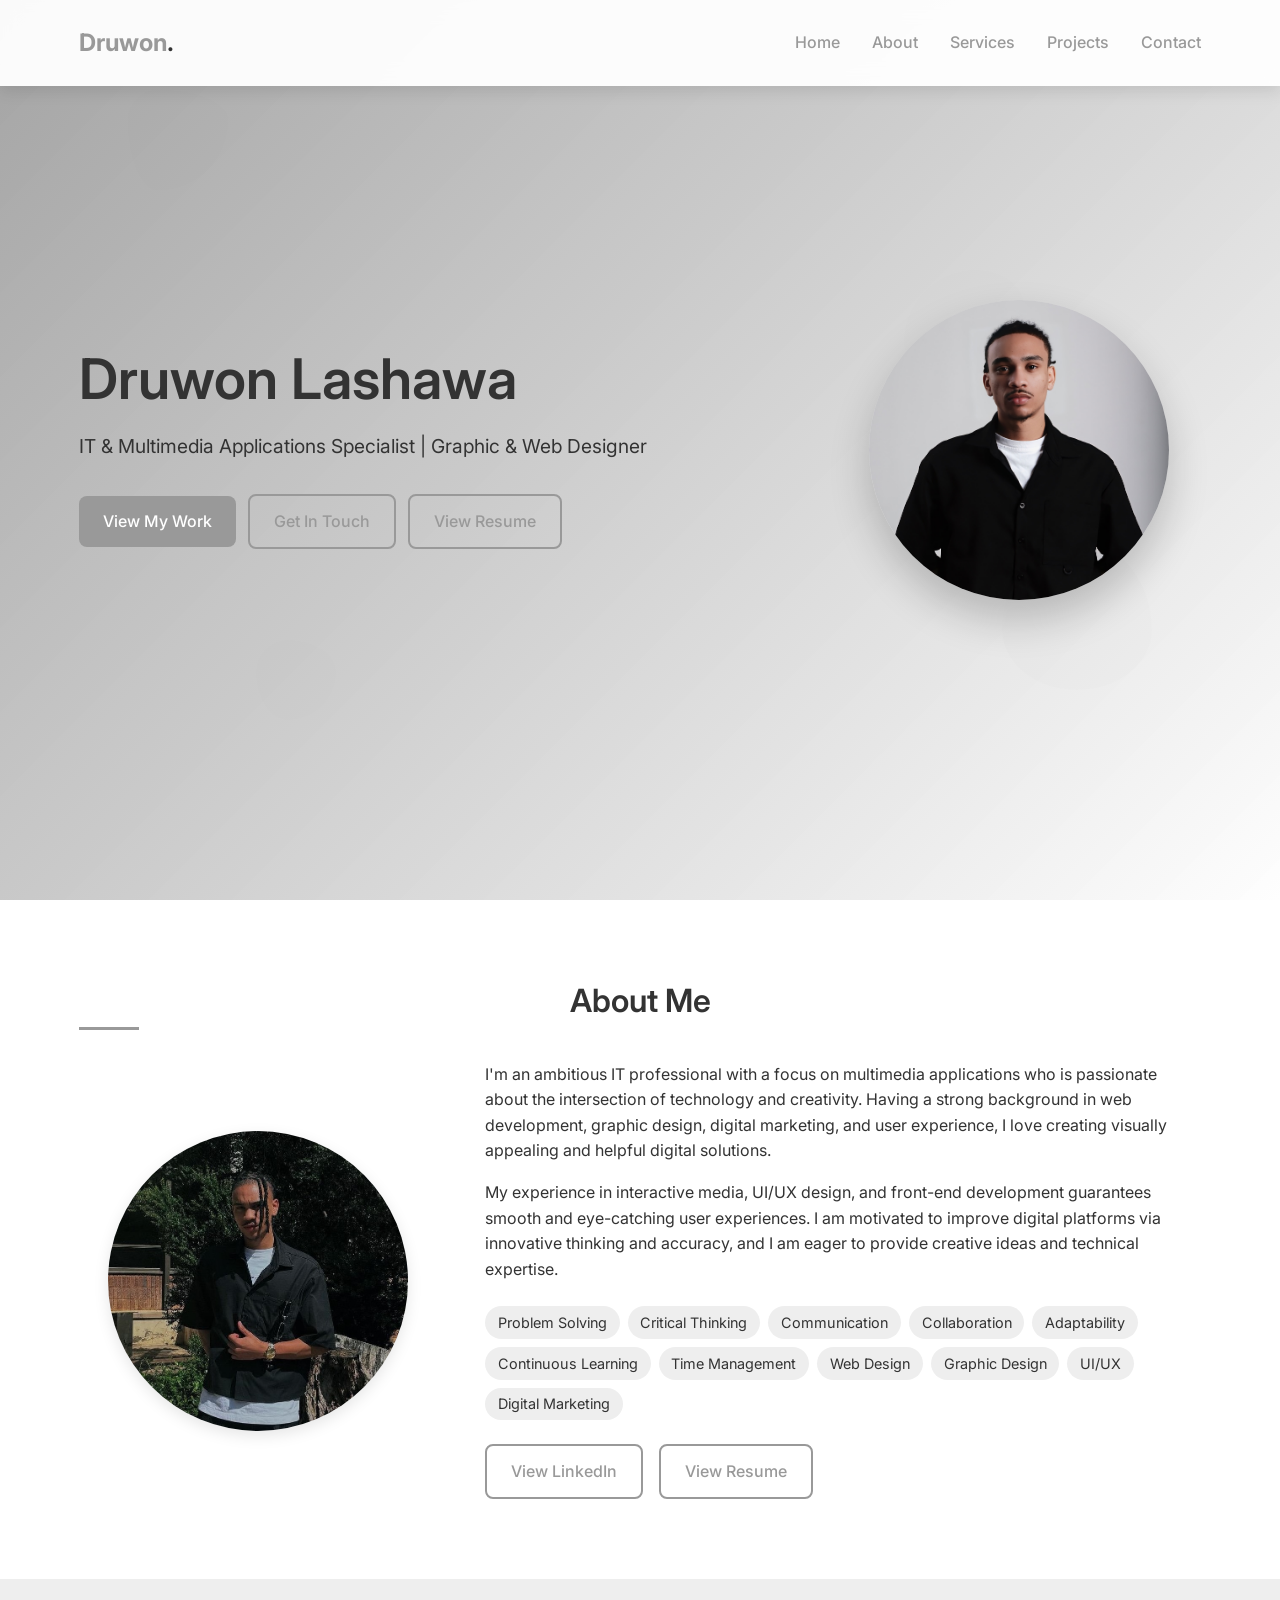
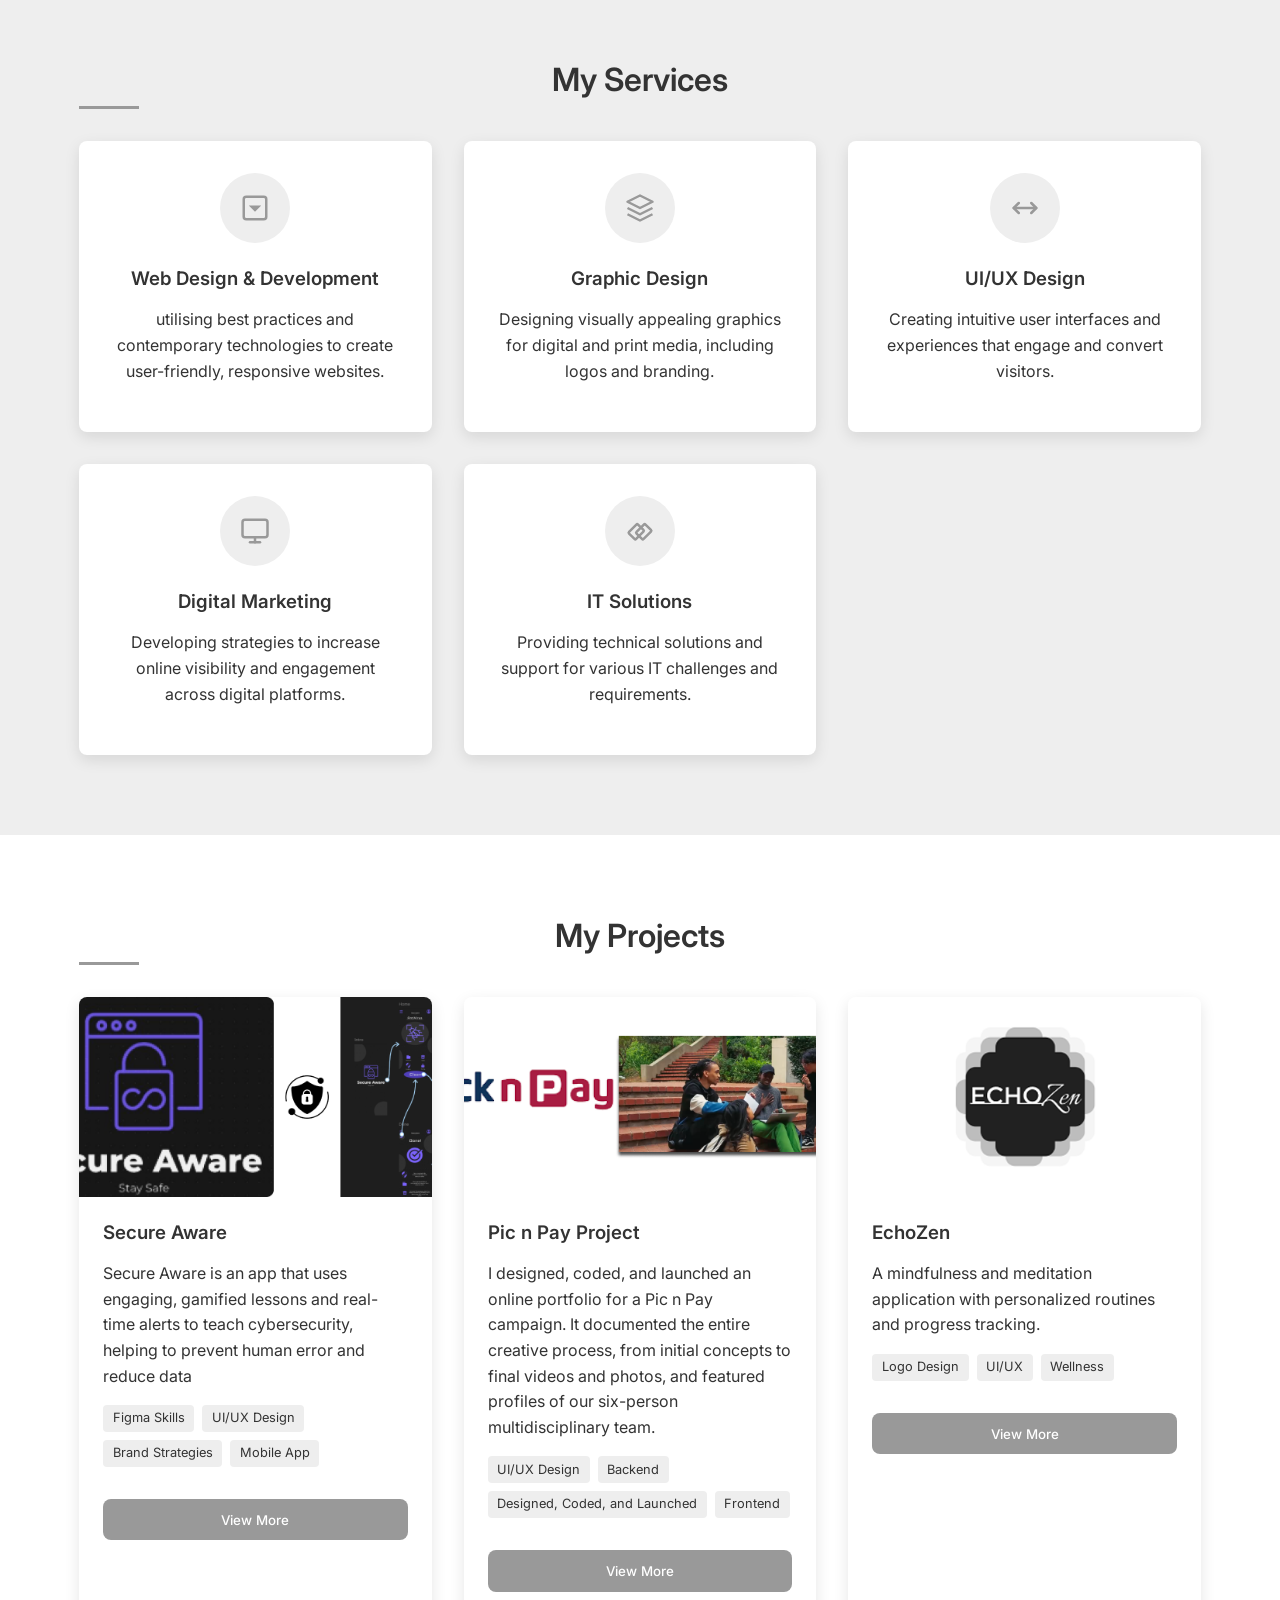
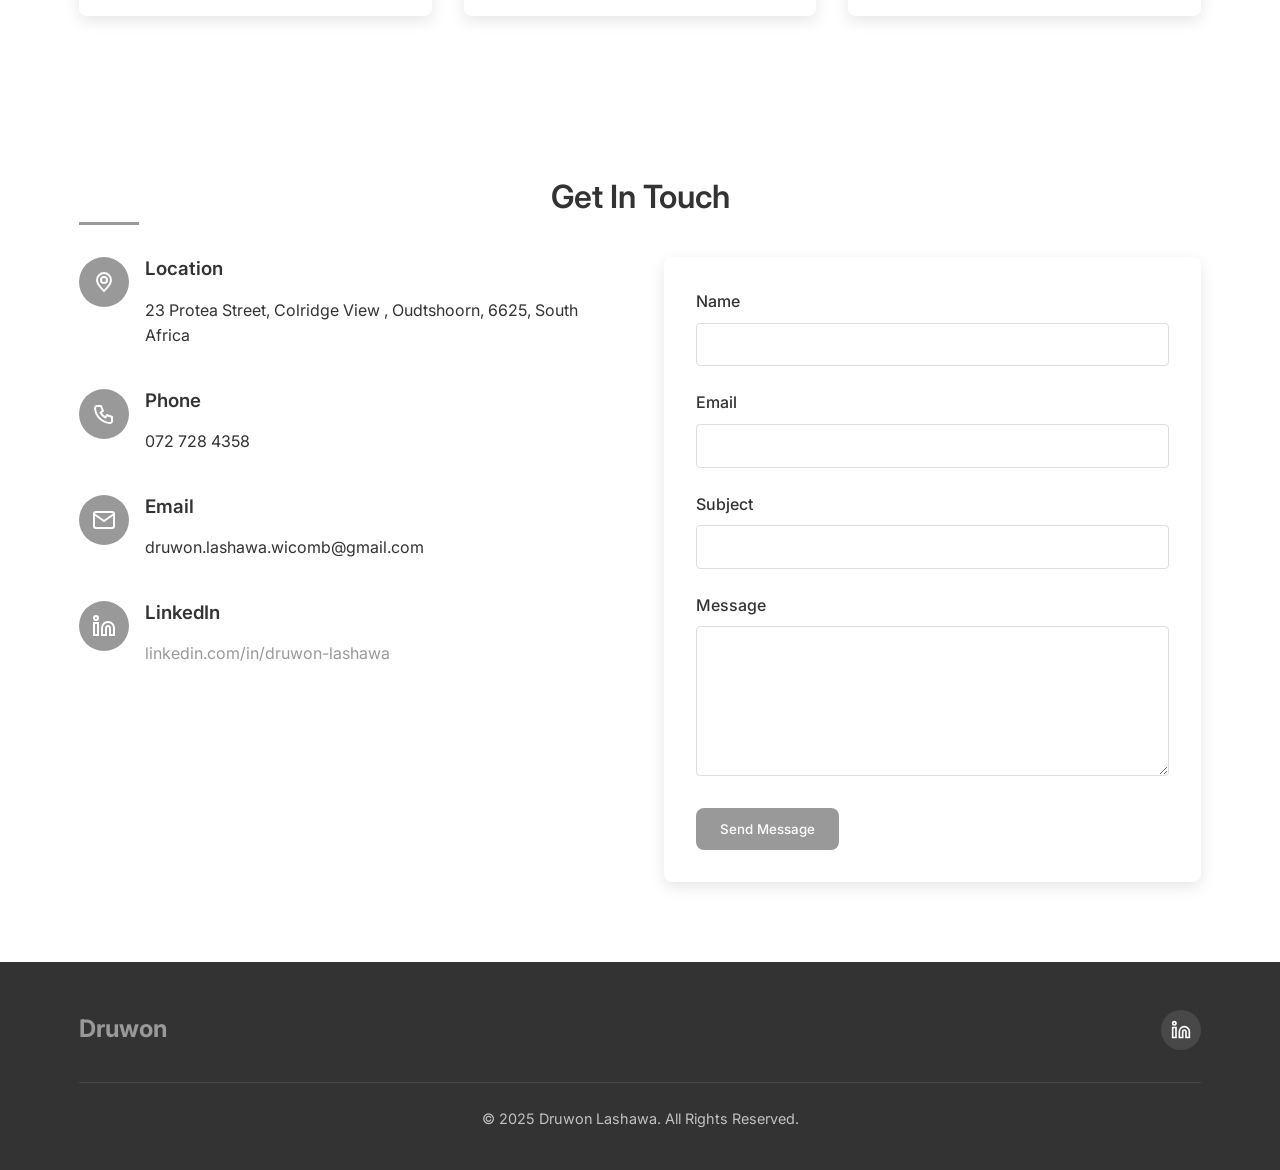
<file: index.html>
<!DOCTYPE html>
<html lang="en">
<head>
    <meta charset="UTF-8">
    <meta name="viewport" content="width=device-width, initial-scale=1.0">
    <title>Druwon Lashawa - IT & Multimedia Applications Specialist</title>
    <meta name="description" content="Druwon Lashawa - IT & Multimedia Applications Specialist and Graphic & Web Designer based in Cape Town, South Africa">
    <meta name="keywords" content="multimedia designer, web developer, graphic designer, IT specialist, Cape Town, South Africa">
    <meta name="author" content="Druwon Lashawa">
    
    <!-- Open Graph / Social Media Meta Tags -->
    <meta property="og:title" content="Druwon Lashawa - IT & Multimedia Applications Specialist">
    <meta property="og:description" content="Portfolio of Druwon Lashawa - IT & Multimedia Applications Specialist and Graphic & Web Designer">
    <meta property="og:type" content="website">
    
    <!-- Favicon -->
    <link rel="icon" type="image/x-icon" href="data:image/svg+xml,<svg xmlns='http://www.w3.org/2000/svg' viewBox='0 0 100 100'><text y='.9em' font-size='90'>DL</text></svg>">
    
    <!-- Fonts -->
    <link rel="preconnect" href="https://fonts.googleapis.com">
    <link rel="preconnect" href="https://fonts.gstatic.com" crossorigin>
    <link href="https://fonts.googleapis.com/css2?family=Inter:wght@300;400;500;600;700;800&display=swap" rel="stylesheet">
    
    <!-- CSS -->
    <link rel="stylesheet" href="style.css">
</head>
<body>
    <!-- Animated Background -->
    <div class="animated-bg">
        <div class="shape shape-1"></div>
        <div class="shape shape-2"></div>
        <div class="shape shape-3"></div>
        <div class="shape shape-4"></div>
    </div>

    <!-- Header & Navigation -->
    <header id="header">
        <div class="container">
            <nav class="navbar">
                <a href="#" class="logo">Druwon<span>.</span></a>
                <ul class="nav-links">
                    <li><a href="#home">Home</a></li>
                    <li><a href="#about">About</a></li>
                    <li><a href="#services">Services</a></li>
                    <li><a href="#projects">Projects</a></li>
                    <li><a href="#contact">Contact</a></li>
                </ul>
                <div class="hamburger">
                    <div></div>
                    <div></div>
                    <div></div>
                </div>
            </nav>
        </div>
    </header>

    <!-- Hero Section -->
    <section id="home" class="hero">
        <div class="container">
            <div class="hero-content">
                <h1 class="animate-on-scroll">Druwon Lashawa</h1>
                <p class="animate-on-scroll">IT & Multimedia Applications Specialist | Graphic & Web Designer</p>
                <div class="hero-btns animate-on-scroll">
                    <a href="#projects" class="btn">View My Work</a>
                    <a href="#contact" class="btn btn-secondary">Get In Touch</a>
                    <a href="Resume/Druwon's_CV-1.pdf" class="btn btn-outline" target="_blank">View Resume</a>
                </div>
            </div>
            <div class="hero-image animate-on-scroll">
                <div class="profile-container">
                    <div class="profile-img">
                            <img src="img/Druwon1.jpg" alt="Druwon Lashawa">
                        <svg viewBox="0 0 200 200" xmlns="http://www.w3.org/2000/svg">
                            <defs>
                                <linearGradient id="profileGradient" x1="0%" y1="0%" x2="100%" y2="100%">
                                    <stop offset="0%" stop-color="#999999" />
                                    <stop offset="100%" stop-color="#FFFFFF" />
                                </linearGradient>
                            </defs>
                            <circle cx="100" cy="100" r="80" fill="url(#profileGradient)" />
                            <text x="100" y="110" text-anchor="middle" fill="#333333" font-size="24" font-weight="bold">DL</text>
                        </svg>
                    </div>
                </div>
            </div>
        </div>
    </section>

    <!-- About Section -->
    <section id="about" class="section section-light">
        <div class="container">
            <h2 class="text-center mb-4 animate-on-scroll">About Me</h2>
            <div class="about-content">
                <div class="about-img animate-on-scroll">
                    <div class="floating-img">
                            <img src="img/Druwon2.jpg" alt="Druwon Lashawa">
                        <svg viewBox="0 0 200 200" xmlns="http://www.w3.org/2000/svg">
                            <defs>
                                <linearGradient id="aboutGradient" x1="0%" y1="0%" x2="100%" y2="100%">
                                    <stop offset="0%" stop-color="#999999" />
                                    <stop offset="100%" stop-color="#FFFFFF" />
                                </linearGradient>
                            </defs>
                            <circle cx="100" cy="100" r="80" fill="url(#aboutGradient)" />
                            <text x="100" y="110" text-anchor="middle" fill="#333333" font-size="24" font-weight="bold">DL</text>
                        </svg>
                    </div>
                </div>
                <div class="about-text animate-on-scroll">
                    <p>I'm an ambitious IT professional with a focus on multimedia applications who is passionate about the intersection of technology and creativity. Having a strong background in web development, graphic design, digital marketing, and user experience, I love creating visually appealing and helpful digital solutions.</p>
                    <p>My experience in interactive media, UI/UX design, and front-end development guarantees smooth and eye-catching user experiences. I am motivated to improve digital platforms via innovative thinking and accuracy, and I am eager to provide creative ideas and technical expertise.</p>
                    <div class="skills">
                        <span class="skill-tag">Problem Solving</span>
                        <span class="skill-tag">Critical Thinking</span>
                        <span class="skill-tag">Communication</span>
                        <span class="skill-tag">Collaboration</span>
                        <span class="skill-tag">Adaptability</span>
                        <span class="skill-tag">Continuous Learning</span>
                        <span class="skill-tag">Time Management</span>
                        <span class="skill-tag">Web Design</span>
                        <span class="skill-tag">Graphic Design</span>
                        <span class="skill-tag">UI/UX</span>
                        <span class="skill-tag">Digital Marketing</span>
                    </div>
                    <div class="about-links">
                        <a href="https://www.linkedin.com/in/druwon-lashawa-brs654a27f/" class="btn btn-outline" target="_blank">
                            <span>View LinkedIn</span>
                        </a>
                         <a href="Resume/Druwon_CV.pdf" class="btn btn-outline" target="_blank">View Resume</a>
                    </div>
                </div>
            </div>
        </div>
    </section>

    <!-- Services Section -->
    <section id="services" class="section section-dark">
        <div class="container">
            <h2 class="text-center mb-4 animate-on-scroll">My Services</h2>
            <div class="services-grid">
                <div class="service-card animate-on-scroll">
                    <div class="service-icon">
                        <svg viewBox="0 0 24 24" fill="none" xmlns="http://www.w3.org/2000/svg">
                            <path d="M12 15L7 10H17L12 15Z" fill="currentColor"/>
                            <rect x="3" y="3" width="18" height="18" rx="2" stroke="currentColor" stroke-width="2"/>
                        </svg>
                    </div>
                    <h3>Web Design & Development</h3>
                    <p>utilising best practices and contemporary technologies to create user-friendly, responsive websites.</p>
                </div>
                
                <div class="service-card animate-on-scroll">
                    <div class="service-icon">
                        <svg viewBox="0 0 24 24" fill="none" xmlns="http://www.w3.org/2000/svg">
                            <path d="M12 2L2 7L12 12L22 7L12 2Z" stroke="currentColor" stroke-width="2" stroke-linejoin="round"/>
                            <path d="M2 17L12 22L22 17" stroke="currentColor" stroke-width="2" stroke-linejoin="round"/>
                            <path d="M2 12L12 17L22 12" stroke="currentColor" stroke-width="2" stroke-linejoin="round"/>
                        </svg>
                    </div>
                    <h3>Graphic Design</h3>
                    <p>Designing visually appealing graphics for digital and print media, including logos and branding.</p>
                </div>
                
                <div class="service-card animate-on-scroll">
                    <div class="service-icon">
                        <svg viewBox="0 0 24 24" fill="none" xmlns="http://www.w3.org/2000/svg">
                            <path d="M17 8L21 12L17 16" stroke="currentColor" stroke-width="2" stroke-linecap="round" stroke-linejoin="round"/>
                            <path d="M3 12H21" stroke="currentColor" stroke-width="2" stroke-linecap="round"/>
                            <path d="M7 16L3 12L7 8" stroke="currentColor" stroke-width="2" stroke-linecap="round" stroke-linejoin="round"/>
                        </svg>
                    </div>
                    <h3>UI/UX Design</h3>
                    <p>Creating intuitive user interfaces and experiences that engage and convert visitors.</p>
                </div>
                
                <div class="service-card animate-on-scroll">
                    <div class="service-icon">
                        <svg viewBox="0 0 24 24" fill="none" xmlns="http://www.w3.org/2000/svg">
                            <rect x="2" y="3" width="20" height="14" rx="2" stroke="currentColor" stroke-width="2"/>
                            <path d="M8 21H16" stroke="currentColor" stroke-width="2" stroke-linecap="round"/>
                            <path d="M12 17V21" stroke="currentColor" stroke-width="2" stroke-linecap="round"/>
                        </svg>
                    </div>
                    <h3>Digital Marketing</h3>
                    <p>Developing strategies to increase online visibility and engagement across digital platforms.</p>
                </div>
                
                <div class="service-card animate-on-scroll">
                    <div class="service-icon">
                        <svg viewBox="0 0 24 24" fill="none" xmlns="http://www.w3.org/2000/svg">
                            <path d="M14.752 11.168L10.42 6.83597C9.967 6.38297 9.533 6.38297 9.079 6.83597L3.248 12.668C2.795 13.121 2.795 13.555 3.248 14.009L7.58 18.341C8.033 18.794 8.467 18.794 8.921 18.341L14.752 12.509C15.205 12.056 15.205 11.622 14.752 11.168Z" stroke="currentColor" stroke-width="2"/>
                            <path d="M20.752 11.168L16.42 6.83597C15.967 6.38297 15.533 6.38297 15.079 6.83597L9.248 12.668C8.795 13.121 8.795 13.555 9.248 14.009L13.58 18.341C14.033 18.794 14.467 18.794 14.921 18.341L20.752 12.509C21.205 12.056 21.205 11.622 20.752 11.168Z" stroke="currentColor" stroke-width="2"/>
                        </svg>
                    </div>
                    <h3>IT Solutions</h3>
                    <p>Providing technical solutions and support for various IT challenges and requirements.</p>
                </div>
            </div>
        </div>
    </section>

    <!-- Projects Section -->
    <section id="projects" class="section section-light">
        <div class="container">
            <h2 class="text-center mb-4 animate-on-scroll">My Projects</h2>
            <div class="projects-grid">
                <!-- Project 1 -->
                <div class="project-card animate-on-scroll">
                    <div class="project-img">
                        <img src="img/Secure_Aware.png" alt="Secure Aware Project">
                    </div>
                    <div class="project-content">
                        <h3>Secure Aware</h3>
                        <p>Secure Aware is an app that uses engaging, gamified lessons and real-time alerts to teach cybersecurity, helping to prevent human error and reduce data <breaches class=""> </breaches>                            
                        </p>
                        <div class="project-tags">
                            <span class="project-tag">Figma Skills</span>
                            <span class="project-tag">UI/UX Design</span>
                            <span class="project-tag">Brand Strategies</span>
                         <span class="project-tag">Mobile App</span>
                        </div>
                        <button class="btn view-more-btn" data-project="secure-aware">View More</button>
                    </div>
                </div>
                
                <!-- Project 2 -->
                <div class="project-card animate-on-scroll">
                    <div class="project-img">
                        <img src="img/PicnPay.png" alt="Pic n Pay Project">
                    </div>
                    <div class="project-content">
                        <h3>Pic n Pay Project</h3>
                        <p>I designed, coded, and launched an online portfolio for a Pic n Pay campaign. It documented the entire creative process, from initial concepts to final videos and photos, and featured profiles of our six-person multidisciplinary team.</p>
                        <div class="project-tags">
                            <span class="project-tag">UI/UX Design</span>
                            <span class="project-tag">Backend</span>
                            <span class="project-tag">Designed, Coded, and Launched</span>
                            <span class="project-tag">Frontend</span>
                        </div>
                        <button class="btn view-more-btn" data-project="pic-n-pay">View More</button>
                    </div>
                </div>
                
                <!-- Project 3 -->
                <div class="project-card animate-on-scroll">
                    <div class="project-img">
                        <img src="img/EchoZen.png" alt="EchoZen Project">
                    </div>
                    <div class="project-content">
                        <h3>EchoZen</h3>
                        <p>A mindfulness and meditation application with personalized routines and progress tracking.</p>
                        <div class="project-tags">
                             <span class="project-tag">Logo Design</span>
                            <span class="project-tag">UI/UX</span>
                            <span class="project-tag">Wellness</span>
                        </div>
                        <button class="btn view-more-btn" data-project="echozen">View More</button>
                    </div>
                </div>
            </div>
            
            <!-- Project Details Dropdowns -->
            <div class="project-details">
                <!-- Secure Aware Details -->
                <div id="secure-aware-details" class="project-detail-content">
                    <div class="detail-header">
                        <h3>Secure Aware - Cybersecurity Platform</h3>
                        <button class="close-detail">&times;</button>
                    </div>
                    <div class="detail-body">
                        <div class="detail-image">
                            <img src="img/Secure_Aware.png" alt="Secure Aware Project">
                        </div>
                        <div class="detail-text">
                            <h4>Project Overview</h4>
                            <p>Secure Aware is a comprehensive cybersecurity awareness platform designed to educate employees about potential threats and best practices. The platform includes interactive training modules, simulated phishing attacks, and progress tracking.</p>
                            
                            <h4>My Role</h4>
                            <p>As the lead designer and frontend developer, I was responsible for creating an intuitive user interface, developing interactive training modules, and ensuring the platform was accessible and user-friendly.</p>
                            
                            <h4>Technologies Used</h4>
                            <div class="tech-tags">
                                <span class="tech-tag">React</span>
                                <span class="tech-tag">Node.js</span>
                                <span class="tech-tag">MongoDB</span>
                                <span class="tech-tag">Figma</span>
                                <span class="tech-tag">CSS3</span>
                            </div>
                            
                            <h4>Key Features</h4>
                            <ul>
                                <li>Interactive cybersecurity training modules</li>
                                <li>Simulated phishing attack campaigns</li>
                                <li>Progress tracking and reporting</li>
                                <li>Admin dashboard for managing users and content</li>
                                <li>Responsive design for all devices</li>
                            </ul>
                        </div>
                    </div>
                </div>
                
                <!-- Pic n Pay Details -->
                <div id="pic-n-pay-details" class="project-detail-content">
                    <div class="detail-header">
                        <h3>Pic n Pay - E-commerce Redesign</h3>
                        <button class="close-detail">&times;</button>
                    </div>
                    <div class="detail-body">
                        <div class="detail-image">
                            <img src="img/PicnPay.png" alt="Pic n Pay Project">
                        </div>
                        <div class="detail-text">
                            <h4>Project Overview</h4>
                            <p>I single-handedly designed, developed, and launched a comprehensive online portfolio to showcase a strategic bargaining campaign for Pic n Pay. This digital hub documented the complete creative journey from initial concepts to final deliverables.</p>
                            
                            <h4>My Role</h4>
                            <p>As the sole developer and designer, I was responsible for the complete creation of this portfolio website - from initial concept and information architecture to frontend development, content integration, and deployment.</p>
                            
                            <h4>Technologies Used</h4>
                            <div class="tech-tags">
                                <span class="tech-tag">UI/UX Design</span>
                                <span class="tech-tag">Frontend Development</span>
                                <span class="tech-tag">Backend Integration</span>
                                <span class="tech-tag">HTML5/CSS3</span>
                                <span class="tech-tag">JavaScript</span>
                            </div>
                            
                            <h4>Key Features</h4>
                            <ul>
                <li><strong>Comprehensive Project Documentation:</strong> Created a visual timeline showcasing the campaign's evolution from mood boards to final promotional materials</li>
                <li><strong>Team Showcase:</strong> Developed an interactive team section highlighting our six multidisciplinary specialists</li>
                <li><strong>Cohesive Visual Presentation:</strong> Ensured all creative assets were presented in a polished, professional manner</li>
                <li><strong>End-to-End Development:</strong> Personally handled all aspects from design conception to final deployment</li>
            </ul>
                        </div>
                    </div>
                </div>
                
                <!-- EchoZen Details -->
                <div id="echozen-details" class="project-detail-content">
                    <div class="detail-header">
                        <h3>EchoZen - Mindfulness App</h3>
                        <button class="close-detail">&times;</button>
                    </div>
                    <div class="detail-body">
                        <div class="detail-image">
                            <img src="img/EchoZen.png" alt="EchoZen Project">
                        </div>
                        <div class="detail-text">
                            <h4>Project Overview</h4>
                            <p>EchoZen is a thoughtfully designed mobile application that makes mindfulness practice accessible and engaging. The app combines evidence-based meditation techniques with an intuitive interface to help users build consistent mental wellness habits.</p>
                            
                            <h4>My Role</h4>
                            <p>As the UI/UX Designer and Frontend Developer, I led the complete design process from user research to final implementation. I created the visual identity, designed all user flows, and developed the core meditation functionality using React Native.</p>
                            
                            <h4>Technologies Used</h4>
                            <div class="tech-tags">
                                <span class="tech-tag">UI/UX Design</span>
                                <span class="tech-tag">User Research</span>
                                <span class="tech-tag">Figma</span>
                                <span class="tech-tag">Adobe Illustrator</span>
                            </div>
                            
                            <h4>Key Features</h4>
                             <ul>
                <li><strong>Personalized Onboarding:</strong> Created an adaptive onboarding flow that tailors content recommendations based on user goals and experience level</li>
                <li><strong>Progress Visualization:</strong> Implemented clean, motivating dashboards to track meditation streaks and milestone achievements</li>
                <li><strong>Calming Visual Design:</strong> Established a soothing color palette and typography system that reduces cognitive load during meditation sessions</li>
                <li><strong>Offline Accessibility:</strong> Ensured core features remain functional without internet connection for uninterrupted practice</li>
            </ul>
                        </div>
                    </div>
                </div>
            </div>
        </div>
    </section>

    <!-- Contact Section -->
    <section id="contact" class="section section-light">
        <div class="container">
            <h2 class="text-center mb-4 animate-on-scroll">Get In Touch</h2>
            <div class="contact-container">
                <div class="contact-info">
                    <div class="contact-item animate-on-scroll">
                        <div class="contact-icon">
                            <svg viewBox="0 0 24 24" fill="none" xmlns="http://www.w3.org/2000/svg">
                                <path d="M12 21C15.5 17.4 19 14.1764 19 10.2C19 6.22355 15.7764 3 12 3C8.22355 3 5 6.22355 5 10.2C5 14.1764 8.5 17.4 12 21Z" stroke="currentColor" stroke-width="2"/>
                                <path d="M12 13C13.6569 13 15 11.6569 15 10C15 8.34315 13.6569 7 12 7C10.3431 7 9 8.34315 9 10C9 11.6569 10.3431 13 12 13Z" stroke="currentColor" stroke-width="2"/>
                            </svg>
                        </div>
                        <div>
                            <h3>Location</h3>
                            <p> 23 Protea Street, Colridge View , Oudtshoorn, 6625, South Africa</p>
                        </div>
                    </div>
                    <div class="contact-item animate-on-scroll">
                        <div class="contact-icon">
                            <svg viewBox="0 0 24 24" fill="none" xmlns="http://www.w3.org/2000/svg">
                                <path d="M5 4H9L11 9L8.5 10.5C9.57096 12.6715 11.3285 14.429 13.5 15.5L15 13L20 15V19C20 19.5304 19.7893 20.0391 19.4142 20.4142C19.0391 20.7893 18.5304 21 18 21C14.0993 20.763 10.4202 19.1065 7.65683 16.3432C4.8935 13.5798 3.23705 9.90074 3 6C3 5.46957 3.21071 4.96086 3.58579 4.58579C3.96086 4.21071 4.46957 4 5 4Z" stroke="currentColor" stroke-width="2" stroke-linecap="round" stroke-linejoin="round"/>
                            </svg>
                        </div>
                        <div>
                            <h3>Phone</h3>
                            <p>072 728 4358</p>
                        </div>
                    </div>
                    <div class="contact-item animate-on-scroll">
                        <div class="contact-icon">
                            <svg viewBox="0 0 24 24" fill="none" xmlns="http://www.w3.org/2000/svg">
                                <path d="M4 4H20C21.1 4 22 4.9 22 6V18C22 19.1 21.1 20 20 20H4C2.9 20 2 19.1 2 18V6C2 4.9 2.9 4 4 4Z" stroke="currentColor" stroke-width="2"/>
                                <path d="M22 6L12 13L2 6" stroke="currentColor" stroke-width="2"/>
                            </svg>
                        </div>
                        <div>
                            <h3>Email</h3>
                            <p>druwon.lashawa.wicomb@gmail.com</p>
                        </div>
                    </div>
                    <div class="contact-item animate-on-scroll">
                        <div class="contact-icon">
                            <svg viewBox="0 0 24 24" fill="none" xmlns="http://www.w3.org/2000/svg">
                                <path d="M16 8C17.5913 8 19.1174 8.63214 20.2426 9.75736C21.3679 10.8826 22 12.4087 22 14V21H18V14C18 13.4696 17.7893 12.9609 17.4142 12.5858C17.0391 12.2107 16.5304 12 16 12C15.4696 12 14.9609 12.2107 14.5858 12.5858C14.2107 12.9609 14 13.4696 14 14V21H10V14C10 12.4087 10.6321 10.8826 11.7574 9.75736C12.8826 8.63214 14.4087 8 16 8Z" stroke="currentColor" stroke-width="2"/>
                                <path d="M6 9H2V21H6V9Z" stroke="currentColor" stroke-width="2"/>
                                <path d="M4 6C5.10457 6 6 5.10457 6 4C6 2.89543 5.10457 2 4 2C2.89543 2 2 2.89543 2 4C2 5.10457 2.89543 6 4 6Z" stroke="currentColor" stroke-width="2"/>
                            </svg>
                        </div>
                        <div>
                            <h3>LinkedIn</h3>
                            <p><a href="https://www.linkedin.com/in/druwon-lashawa-brs654a27f/" target="_blank">linkedin.com/in/druwon-lashawa</a></p>
                        </div>
                    </div>
                </div>
                <div class="contact-form animate-on-scroll">
                    <form id="contactForm">
                        <div class="form-group">
                            <label for="name">Name</label>
                            <input type="text" id="name" class="form-control" required>
                        </div>
                        <div class="form-group">
                            <label for="email">Email</label>
                            <input type="email" id="email" class="form-control" required>
                        </div>
                        <div class="form-group">
                            <label for="subject">Subject</label>
                            <input type="text" id="subject" class="form-control" required>
                        </div>
                        <div class="form-group">
                            <label for="message">Message</label>
                            <textarea id="message" class="form-control" required></textarea>
                        </div>
                        <button type="submit" class="btn">Send Message</button>
                    </form>
                </div>
            </div>
        </div>
    </section>

    <!-- Footer -->
    <footer>
        <div class="container">
            <div class="footer-content">
                <div class="footer-logo">
                    <a href="#" class="logo">Druwon<span>.</span></a>
                </div>
                <div class="social-links">
                    <a href="https://www.linkedin.com/in/druwon-lashawa-brs654a27f/" class="social-link" target="_blank" aria-label="LinkedIn">
                        <svg viewBox="0 0 24 24" fill="none" xmlns="http://www.w3.org/2000/svg">
                            <path d="M16 8C17.5913 8 19.1174 8.63214 20.2426 9.75736C21.3679 10.8826 22 12.4087 22 14V21H18V14C18 13.4696 17.7893 12.9609 17.4142 12.5858C17.0391 12.2107 16.5304 12 16 12C15.4696 12 14.9609 12.2107 14.5858 12.5858C14.2107 12.9609 14 13.4696 14 14V21H10V14C10 12.4087 10.6321 10.8826 11.7574 9.75736C12.8826 8.63214 14.4087 8 16 8Z" stroke="currentColor" stroke-width="2"/>
                            <path d="M6 9H2V21H6V9Z" stroke="currentColor" stroke-width="2"/>
                            <path d="M4 6C5.10457 6 6 5.10457 6 4C6 2.89543 5.10457 2 4 2C2.89543 2 2 2.89543 2 4C2 5.10457 2.89543 6 4 6Z" stroke="currentColor" stroke-width="2"/>
                        </svg>
                    </a>
                </div>
            </div>
            <div class="copyright">
                <p>&copy; 2025 Druwon Lashawa. All Rights Reserved.</p>
            </div>
        </div>
    </footer>

    <!-- JavaScript -->
    <script src="script.js"></script>
</body>

</html>
</file>
<file: style.css>
/* CSS Variables for consistent theming */
:root {
    --primary: #999999;
    --secondary: #FFFFFF;
    --accent: #333333;
    --light: #F9F9F9;
    --dark: #333333;
    --gray: #777777;
    --light-gray: #EEEEEE;
    --transition: all 0.3s ease;
    --shadow: 0 5px 15px rgba(0, 0, 0, 0.1);
    --shadow-hover: 0 15px 30px rgba(0, 0, 0, 0.15);
    --border-radius: 8px;
}

/* Base Styles */
* {
    margin: 0;
    padding: 0;
    box-sizing: border-box;
}

html {
    scroll-behavior: smooth;
}

body {
    font-family: 'Inter', sans-serif;
    line-height: 1.6;
    color: var(--dark);
    background-color: var(--light);
    overflow-x: hidden;
}

h1, h2, h3, h4, h5, h6 {
    font-family: 'Inter', sans-serif;
    font-weight: 600;
    line-height: 1.3;
    margin-bottom: 1rem;
}

h1 {
    font-size: 2.5rem;
}

h2 {
    font-size: 2rem;
    position: relative;
    padding-bottom: 0.5rem;
}

h2::after {
    content: '';
    position: absolute;
    bottom: 0;
    left: 0;
    width: 60px;
    height: 3px;
    background-color: var(--primary);
}

.text-center h2::after {
    left: 50%;
    transform: translateX(-50%);
}

p {
    margin-bottom: 1rem;
}

a {
    text-decoration: none;
    color: var(--primary);
    transition: var(--transition);
}

a:hover {
    color: var(--accent);
}

img {
    max-width: 100%;
    height: auto;
}

.container {
    width: 90%;
    max-width: 1200px;
    margin: 0 auto;
    padding: 0 15px;
}

.section {
    padding: 5rem 0;
    position: relative;
}

.section-light {
    background-color: white;
}

.section-dark {
    background-color: var(--light-gray);
}

.btn {
    display: inline-block;
    padding: 0.8rem 1.5rem;
    background-color: var(--primary);
    color: white;
    border: none;
    border-radius: var(--border-radius);
    cursor: pointer;
    font-family: 'Inter', sans-serif;
    font-weight: 500;
    transition: var(--transition);
    text-align: center;
}

.btn:hover {
    background-color: var(--accent);
    color: white;
    transform: translateY(-3px);
    box-shadow: var(--shadow);
}

.btn-secondary {
    background-color: transparent;
    border: 2px solid var(--primary);
    color: var(--primary);
}

.btn-secondary:hover {
    background-color: var(--primary);
    color: white;
}

.btn-outline {
    background-color: transparent;
    border: 2px solid var(--primary);
    color: var(--primary);
}

.btn-outline:hover {
    background-color: var(--primary);
    color: white;
}

.text-center {
    text-align: center;
}

.mb-4 {
    margin-bottom: 2rem;
}

/* Animated Background */
.animated-bg {
    position: fixed;
    top: 0;
    left: 0;
    width: 100%;
    height: 100%;
    z-index: -1;
    overflow: hidden;
}

.shape {
    position: absolute;
    opacity: 0.1;
    animation: float 15s infinite linear;
}

.shape-1 {
    width: 100px;
    height: 100px;
    background: var(--primary);
    top: 10%;
    left: 10%;
    border-radius: 30% 70% 70% 30% / 30% 30% 70% 70%;
    animation-duration: 20s;
}

.shape-2 {
    width: 150px;
    height: 150px;
    background: var(--primary);
    top: 60%;
    right: 10%;
    border-radius: 50% 50% 50% 50% / 60% 60% 40% 40%;
    animation-duration: 25s;
}

.shape-3 {
    width: 80px;
    height: 80px;
    background: var(--primary);
    bottom: 20%;
    left: 20%;
    border-radius: 40% 60% 60% 40% / 40% 40% 60% 60%;
    animation-duration: 18s;
}

.shape-4 {
    width: 120px;
    height: 120px;
    background: var(--primary);
    top: 30%;
    right: 20%;
    border-radius: 60% 40% 30% 70% / 60% 30% 70% 40%;
    animation-duration: 22s;
}

/* Header & Navigation */
header {
    position: fixed;
    top: 0;
    left: 0;
    width: 100%;
    background-color: rgba(255, 255, 255, 0.95);
    backdrop-filter: blur(10px);
    box-shadow: var(--shadow);
    z-index: 1000;
    transition: var(--transition);
}

.header-scrolled {
    padding: 10px 0;
}

.navbar {
    display: flex;
    justify-content: space-between;
    align-items: center;
    padding: 1.5rem 0;
}

.logo {
    font-family: 'Inter', sans-serif;
    font-weight: 700;
    font-size: 1.5rem;
    color: var(--primary);
}

.logo span {
    color: var(--accent);
}

.nav-links {
    display: flex;
    list-style: none;
}

.nav-links li {
    margin-left: 2rem;
}

.nav-links a {
    font-weight: 500;
    position: relative;
}

.nav-links a::after {
    content: '';
    position: absolute;
    bottom: -5px;
    left: 0;
    width: 0;
    height: 2px;
    background-color: var(--primary);
    transition: var(--transition);
}

.nav-links a:hover::after {
    width: 100%;
}

.hamburger {
    display: none;
    cursor: pointer;
}

.hamburger div {
    width: 25px;
    height: 3px;
    background-color: var(--dark);
    margin: 5px;
    transition: var(--transition);
}

/* Hero Section */
.hero {
    height: 100vh;
    display: flex;
    align-items: center;
    background: linear-gradient(135deg, rgba(153, 153, 153, 0.9), rgba(255, 255, 255, 0.8));
    color: var(--dark);
    position: relative;
    overflow: hidden;
}

.hero .container {
    display: grid;
    grid-template-columns: 2fr 1fr;
    gap: 2rem;
    align-items: center;
}

.hero-content h1 {
    font-size: 3.5rem;
    margin-bottom: 1rem;
    animation: fadeInDown 1s ease;
}

.hero-content p {
    font-size: 1.2rem;
    margin-bottom: 2rem;
    animation: fadeInUp 1s ease 0.3s both;
}

.hero-btns {
    animation: fadeInUp 1s ease 0.6s both;
}

.hero-btns .btn {
    margin: 0 0.5rem 0.5rem 0;
}

.hero-image {
    display: flex;
    justify-content: center;
    align-items: center;
    animation: fadeInRight 1s ease 0.9s both;
}

.profile-container {
    position: relative;
    width: 300px;
    height: 300px;
}

.profile-img {
    width: 100%;
    height: 100%;
    border-radius: 50%;
    overflow: hidden;
    box-shadow: 0 20px 40px rgba(0, 0, 0, 0.2);
    animation: float 3s ease-in-out infinite;
}

/* About Section */
.about-content {
    display: grid;
    grid-template-columns: 1fr 2fr;
    gap: 3rem;
    align-items: center;
}

.about-img {
    display: flex;
    justify-content: center;
}

.floating-img {
    width: 300px;
    height: 300px;
    border-radius: 50%;
    overflow: hidden;
    box-shadow: var(--shadow);
    animation: float 3s ease-in-out infinite;
}

.skills {
    display: flex;
    flex-wrap: wrap;
    gap: 0.5rem;
    margin: 1.5rem 0;
}

.skill-tag {
    background-color: var(--light-gray);
    padding: 0.3rem 0.8rem;
    border-radius: 20px;
    font-size: 0.9rem;
    transition: var(--transition);
}

.skill-tag:hover {
    background-color: var(--primary);
    color: white;
    transform: translateY(-2px);
}

.about-links {
    display: flex;
    gap: 1rem;
    margin-top: 1.5rem;
}

/* Services Section */
.services-grid {
    display: grid;
    grid-template-columns: repeat(auto-fit, minmax(300px, 1fr));
    gap: 2rem;
}

.service-card {
    background-color: white;
    padding: 2rem;
    border-radius: var(--border-radius);
    box-shadow: var(--shadow);
    transition: var(--transition);
    text-align: center;
    position: relative;
    overflow: hidden;
}

.service-card::before {
    content: '';
    position: absolute;
    top: 0;
    left: 0;
    width: 100%;
    height: 4px;
    background: linear-gradient(90deg, var(--primary), var(--accent));
    transform: scaleX(0);
    transform-origin: left;
    transition: var(--transition);
}

.service-card:hover {
    transform: translateY(-10px);
    box-shadow: var(--shadow-hover);
}

.service-card:hover::before {
    transform: scaleX(1);
}

.service-icon {
    width: 70px;
    height: 70px;
    margin: 0 auto 1.5rem;
    background-color: var(--light-gray);
    border-radius: 50%;
    display: flex;
    align-items: center;
    justify-content: center;
    color: var(--primary);
    transition: var(--transition);
}

.service-card:hover .service-icon {
    background-color: var(--primary);
    color: white;
    transform: rotateY(180deg);
}

.service-icon svg {
    width: 30px;
    height: 30px;
}

.service-card h3 {
    margin-bottom: 1rem;
}

/* Projects Section */
.projects-grid {
    display: grid;
    grid-template-columns: repeat(auto-fill, minmax(300px, 1fr));
    gap: 2rem;
}

.project-card {
    background-color: white;
    border-radius: var(--border-radius);
    overflow: hidden;
    box-shadow: var(--shadow);
    transition: var(--transition);
}

.project-card:hover {
    transform: translateY(-10px);
    box-shadow: var(--shadow-hover);
}

.project-img {
    height: 200px;
    overflow: hidden;
}

.project-img img {
    width: 100%;
    height: 100%;
    object-fit: cover;
    transition: var(--transition);
}

.project-card:hover .project-img img {
    transform: scale(1.1);
}

.project-content {
    padding: 1.5rem;
}

.project-tags {
    display: flex;
    flex-wrap: wrap;
    gap: 0.5rem;
    margin: 1rem 0;
}

.project-tag {
    background-color: var(--light-gray);
    padding: 0.2rem 0.6rem;
    border-radius: 4px;
    font-size: 0.8rem;
}

.view-more-btn {
    width: 100%;
    margin-top: 1rem;
}

/* Project Details */
.project-details {
    position: fixed;
    top: 0;
    left: 0;
    width: 100%;
    height: 100%;
    background-color: rgba(0, 0, 0, 0.8);
    display: flex;
    align-items: center;
    justify-content: center;
    z-index: 2000;
    opacity: 0;
    visibility: hidden;
    transition: var(--transition);
}

.project-details.active {
    opacity: 1;
    visibility: visible;
}

.project-detail-content {
    background-color: white;
    width: 90%;
    max-width: 800px;
    max-height: 90vh;
    border-radius: var(--border-radius);
    overflow: hidden;
    transform: scale(0.9);
    transition: var(--transition);
}

.project-details.active .project-detail-content {
    transform: scale(1);
}

.detail-header {
    display: flex;
    justify-content: space-between;
    align-items: center;
    padding: 1.5rem;
    background-color: var(--primary);
    color: white;
}

.detail-header h3 {
    margin: 0;
}

.close-detail {
    background: none;
    border: none;
    color: white;
    font-size: 1.5rem;
    cursor: pointer;
    transition: var(--transition);
}

.close-detail:hover {
    color: var(--accent);
}

.detail-body {
    padding: 1.5rem;
    overflow-y: auto;
    max-height: calc(90vh - 80px);
}

.detail-image {
    margin-bottom: 1.5rem;
}

.detail-image img {
    width: 100%;
    border-radius: var(--border-radius);
}

.tech-tags {
    display: flex;
    flex-wrap: wrap;
    gap: 0.5rem;
    margin: 1rem 0;
}

.tech-tag {
    background-color: var(--light-gray);
    padding: 0.3rem 0.8rem;
    border-radius: 4px;
    font-size: 0.9rem;
}

.detail-text ul {
    margin-left: 1.5rem;
    margin-bottom: 1rem;
}

.detail-text li {
    margin-bottom: 0.5rem;
}


/* Contact Section */
.contact-container {
    display: grid;
    grid-template-columns: 1fr 1fr;
    gap: 3rem;
}

.contact-info {
    display: flex;
    flex-direction: column;
    gap: 1.5rem;
}

.contact-item {
    display: flex;
    align-items: flex-start;
    gap: 1rem;
}

.contact-icon {
    background-color: var(--primary);
    color: white;
    width: 50px;
    height: 50px;
    border-radius: 50%;
    display: flex;
    align-items: center;
    justify-content: center;
    flex-shrink: 0;
    transition: var(--transition);
}

.contact-item:hover .contact-icon {
    background-color: var(--accent);
    transform: rotate(15deg);
}

.contact-icon svg {
    width: 24px;
    height: 24px;
}

.contact-form {
    background-color: white;
    padding: 2rem;
    border-radius: var(--border-radius);
    box-shadow: var(--shadow);
}

.form-group {
    margin-bottom: 1.5rem;
}

.form-group label {
    display: block;
    margin-bottom: 0.5rem;
    font-weight: 500;
}

.form-control {
    width: 100%;
    padding: 0.8rem;
    border: 1px solid #ddd;
    border-radius: 4px;
    font-family: 'Inter', sans-serif;
    transition: var(--transition);
}

.form-control:focus {
    border-color: var(--primary);
    outline: none;
    box-shadow: 0 0 0 2px rgba(153, 153, 153, 0.2);
}

textarea.form-control {
    min-height: 150px;
    resize: vertical;
}

/* Footer */
footer {
    background-color: var(--dark);
    color: white;
    padding: 3rem 0 1.5rem;
}

.footer-content {
    display: flex;
    justify-content: space-between;
    align-items: center;
    margin-bottom: 2rem;
}

.social-links {
    display: flex;
    gap: 1rem;
}

.social-link {
    display: flex;
    align-items: center;
    justify-content: center;
    width: 40px;
    height: 40px;
    background-color: rgba(255, 255, 255, 0.1);
    border-radius: 50%;
    transition: var(--transition);
}

.social-link:hover {
    background-color: var(--primary);
    transform: translateY(-3px);
}

.social-link svg {
    width: 20px;
    height: 20px;
    color: white;
}

.copyright {
    text-align: center;
    padding-top: 1.5rem;
    border-top: 1px solid rgba(255, 255, 255, 0.1);
    font-size: 0.9rem;
    color: rgba(255, 255, 255, 0.7);
}

/* Animations */
@keyframes fadeInDown {
    from {
        opacity: 0;
        transform: translateY(-30px);
    }
    to {
        opacity: 1;
        transform: translateY(0);
    }
}

@keyframes fadeInUp {
    from {
        opacity: 0;
        transform: translateY(30px);
    }
    to {
        opacity: 1;
        transform: translateY(0);
    }
}

@keyframes fadeInRight {
    from {
        opacity: 0;
        transform: translateX(30px);
    }
    to {
        opacity: 1;
        transform: translateX(0);
    }
}

@keyframes float {
    0%, 100% {
        transform: translateY(0);
    }
    50% {
        transform: translateY(-10px);
    }
}

/* Scroll Animation */
.animate-on-scroll {
    opacity: 0;
    transform: translateY(30px);
    transition: opacity 0.6s ease, transform 0.6s ease;
}

.animate-on-scroll.animated {
    opacity: 1;
    transform: translateY(0);
}

/* Responsive Design */
@media (max-width: 992px) {
    .hero .container {
        grid-template-columns: 1fr;
        text-align: center;
    }
    
    .about-content {
        grid-template-columns: 1fr;
    }
    
    .contact-container {
        grid-template-columns: 1fr;
    }
    
    .hero-image {
        order: -1;
        margin-bottom: 2rem;
    }
    
    .profile-container {
        width: 250px;
        height: 250px;
    }
}

@media (max-width: 768px) {
    .navbar {
        padding: 1rem 0;
    }
    
    .nav-links {
        position: fixed;
        top: 70px;
        right: -100%;
        width: 70%;
        height: calc(100vh - 70px);
        background-color: white;
        flex-direction: column;
        align-items: center;
        justify-content: flex-start;
        padding-top: 2rem;
        transition: var(--transition);
        box-shadow: -5px 0 15px rgba(0, 0, 0, 0.1);
    }
    
    .nav-links.active {
        right: 0;
    }
    
    .nav-links li {
        margin: 1rem 0;
    }
    
    .hamburger {
        display: block;
    }
    
    .hamburger.active div:nth-child(1) {
        transform: rotate(-45deg) translate(-5px, 6px);
    }
    
    .hamburger.active div:nth-child(2) {
        opacity: 0;
    }
    
    .hamburger.active div:nth-child(3) {
        transform: rotate(45deg) translate(-5px, -6px);
    }
    
    .hero-content h1 {
        font-size: 2.5rem;
    }
    
    .projects-grid,
    .services-grid,
    .testimonials-container {
        grid-template-columns: 1fr;
    }
    
    .footer-content {
        flex-direction: column;
        gap: 1.5rem;
        text-align: center;
    }
    
    .about-links {
        flex-direction: column;
    }
}

@media (max-width: 576px) {
    .hero-content h1 {
        font-size: 2rem;
    }
    
    .hero-btns .btn {
        display: block;
        margin: 0.5rem 0;
    }
    
    h2 {
        font-size: 1.7rem;
    }
    
    .section {
        padding: 3rem 0;
    }
    
    .service-card,
    .testimonial-card {
        padding: 1.5rem;
    }
    
    .floating-img {
        width: 250px;
        height: 250px;
    }
}
</file>
